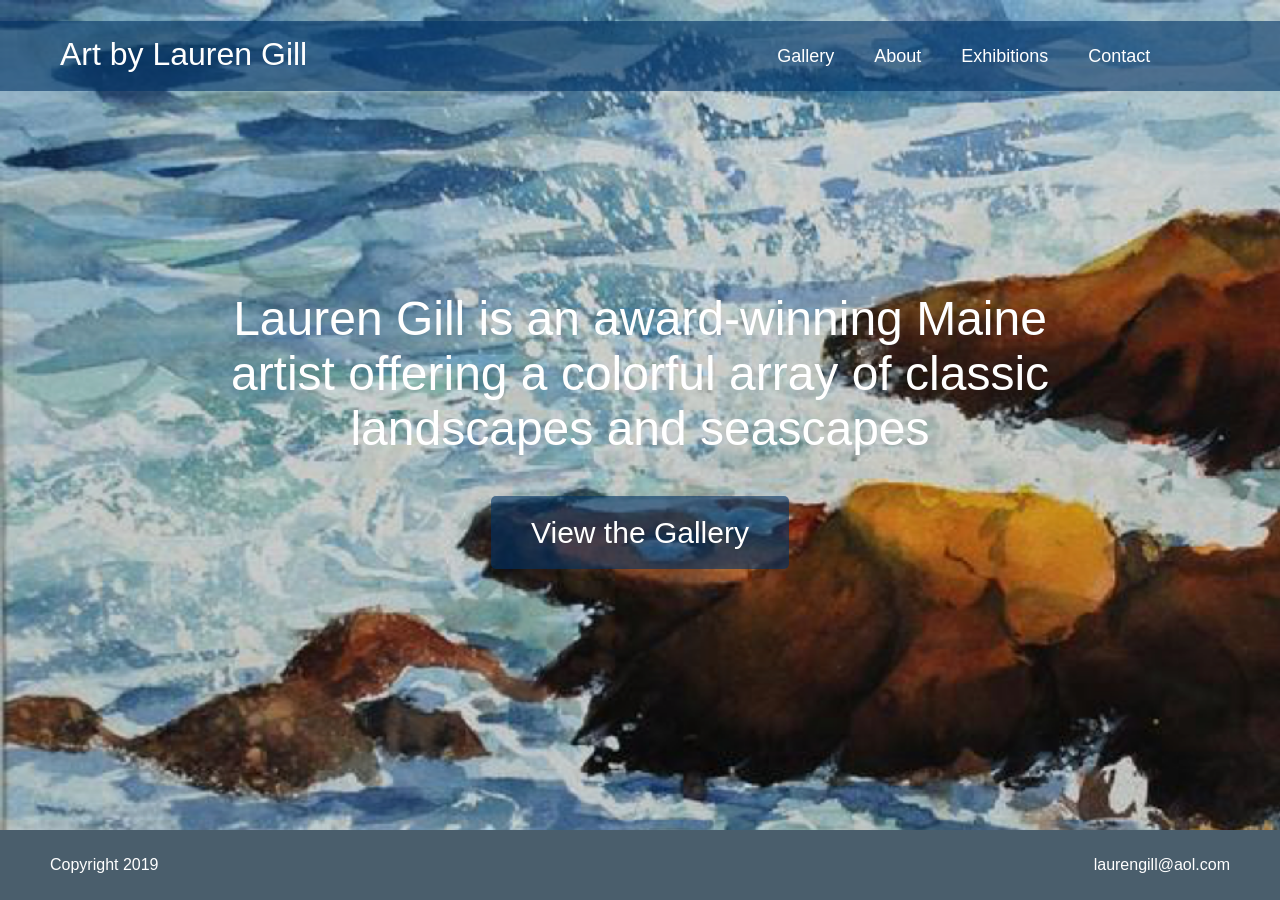
<file: index.html>
<!DOCTYPE html>
<html>
<head>
	<title>Art by Lauren Gill</title>
	<meta charset="UTF-8">
    <link rel="stylesheet" href="css/normalize.css">
    <link rel="stylesheet" href="css/styles.css">
</head>

<body>
	<header class="gillHeader">
		<div class="container group">
		<h1><a href="gill_index.html">Art by Lauren Gill</a></h1>
		<nav>
			<ul>
				<li><a href="gill_gallery.html">Gallery</a></li>
				<li><a href="gill_about.html">About</a></li>
				<li><a href="gill_exhibits.html">Exhibitions</a></li>
				<li><a href="gill_contact.html">Contact</a></li>
			</ul>
		</nav>
	</header>

	<main>
		<div class="container">
			<div class="hero">	
				<h1>Lauren Gill is an award-winning Maine <br> artist offering a colorful array of classic <br> landscapes and seascapes</h1>
			</div>
			<div class="cta">
				<a href="gill_gallery.html">View the Gallery</a>
			</div>
		</div>
	</main>

	<footer> 
		<div class="container">
			<div class="copyright">
				<p>Copyright 2019</p>
			</div>
		<p>laurengill@aol.com</p>
		</div>
	</footer>

<script src="https://ajax.googleapis.com/ajax/libs/jquery/3.4.1/jquery.min.js"></script>
<script src="js/index.js"></script>

</body>
</html>
</file>
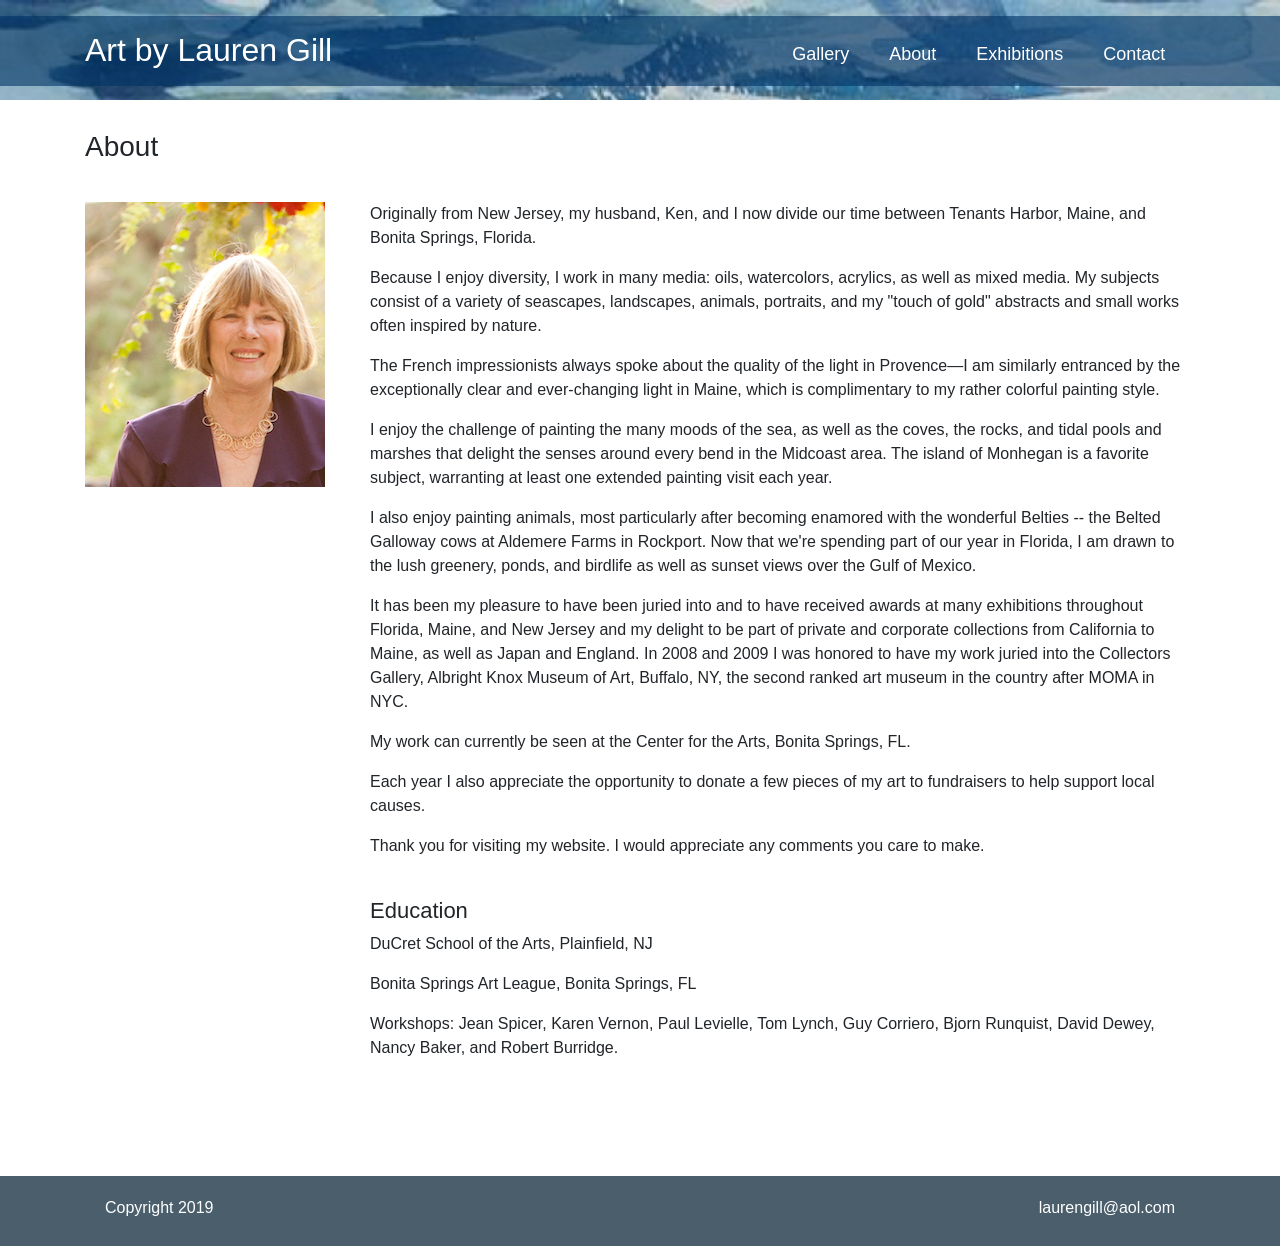
<file: gill_about.html>
<!DOCTYPE html>
<html>
<head>
	<title>About Lauren Gill</title>
	<meta charset="UTF-8">
    <meta name="viewport" content="width=device-width, initial-scale=1, shrink-to-fit=no">

    <link rel="stylesheet" href="css/normalize.css">
    <link rel="stylesheet" href="css/styles-else.css">
	<link rel="stylesheet" href="https://stackpath.bootstrapcdn.com/bootstrap/4.3.1/css/bootstrap.min.css" integrity="sha384-ggOyR0iXCbMQv3Xipma34MD+dH/1fQ784/j6cY/iJTQUOhcWr7x9JvoRxT2MZw1T" crossorigin="anonymous">

</head>
<body>
	<header class="gillHeader">
		<div class="gillHeaderInside">
			<div class="container group">
			<h1><a href="gill_index.html">Art by Lauren Gill</a></h1>
			<nav>
				<ul>
					<li><a href="gill_gallery.html">Gallery</a></li>
					<li><a href="gill_about.html">About</a></li>
					<li><a href="gill_exhibits.html">Exhibitions</a></li>
					<li><a href="gill_contact.html">Contact</a></li>
				</ul>
			</nav>
			</div>
		</div>
	</header>

	<main>
		<div class="container">
			<div class="row">
				<div class="col">
					<h1 class="gillH1">About</h1>
				</div>
			</div>
			<div class="row">
				<div class="col-3">
				<img class="sideImage" src="images/gill_headshot.jpg"> 
				</div>
				<div class="col-9">
			<p>Originally from New Jersey, my husband, Ken, and I now divide our time between Tenants Harbor, Maine, and Bonita Springs, Florida.</p>
			<p>Because I enjoy diversity, I work in many media:  oils, watercolors, acrylics, as well as mixed media. My subjects consist of a variety of seascapes, landscapes, animals, portraits, and my "touch of gold" abstracts and small works often inspired by nature.</p>
			<p>The French impressionists always spoke about the quality of the light in Provence—I am similarly entranced by the exceptionally clear and ever-changing light in Maine, which is complimentary to my rather colorful painting style.</p>
			<p>I enjoy the challenge of painting the many moods of the sea, as well as the coves, the rocks, and tidal pools and marshes that delight the senses around every bend in the Midcoast area. The island of Monhegan is a favorite subject, warranting at least one extended painting visit each year. </p>
			<p>I also enjoy painting animals, most particularly after becoming enamored with the wonderful Belties -- the Belted Galloway cows at Aldemere Farms in Rockport. Now that we're spending part of our year in Florida, I am drawn to the lush greenery, ponds, and birdlife as well as sunset views over the Gulf of Mexico.</p>
			<p>It has been my pleasure to have been juried into and to have received awards at many exhibitions throughout Florida, Maine, and New Jersey and my delight to be part of private and corporate collections from California to Maine, as well as Japan and England. In 2008 and 2009 I was honored to have my work juried into the Collectors Gallery, Albright Knox Museum of Art, Buffalo, NY, the second ranked art museum in the country after MOMA in NYC.</p>
			<p>My work can currently be seen at the Center for the Arts, Bonita Springs, FL.</p>
			<p>Each year I also appreciate the opportunity to donate a few pieces of my art to fundraisers to help support local causes.</p>
			<p>Thank you for visiting my website. I would  appreciate any comments you care to make.</p>
			<br>

			<h2 class="gillH2">Education</h2>
			<p>DuCret School of the Arts, Plainfield, NJ</p>
			<p>Bonita Springs Art League, Bonita Springs, FL</p>
			<p>Workshops:  Jean Spicer, Karen Vernon, Paul Levielle, Tom Lynch, Guy Corriero, Bjorn Runquist, David Dewey, Nancy Baker, and Robert Burridge.</p>
		</div>
		</div>
	</div>
	</main>

	<footer> 
		<div class="container">
			<div class="copyright">
				<p>Copyright 2019</p>
			</div>
		<p>laurengill@aol.com</p>
		</div>
	</footer>

<script src="https://code.jquery.com/jquery-3.3.1.slim.min.js" integrity="sha384-q8i/X+965DzO0rT7abK41JStQIAqVgRVzpbzo5smXKp4YfRvH+8abtTE1Pi6jizo" crossorigin="anonymous"></script>
<script src="https://cdnjs.cloudflare.com/ajax/libs/popper.js/1.14.7/umd/popper.min.js" integrity="sha384-UO2eT0CpHqdSJQ6hJty5KVphtPhzWj9WO1clHTMGa3JDZwrnQq4sF86dIHNDz0W1" crossorigin="anonymous"></script>
<script src="https://stackpath.bootstrapcdn.com/bootstrap/4.3.1/js/bootstrap.min.js" integrity="sha384-JjSmVgyd0p3pXB1rRibZUAYoIIy6OrQ6VrjIEaFf/nJGzIxFDsf4x0xIM+B07jRM" crossorigin="anonymous"></script>
<script src="js/index.js"></script>

</body>
</html>
</file>
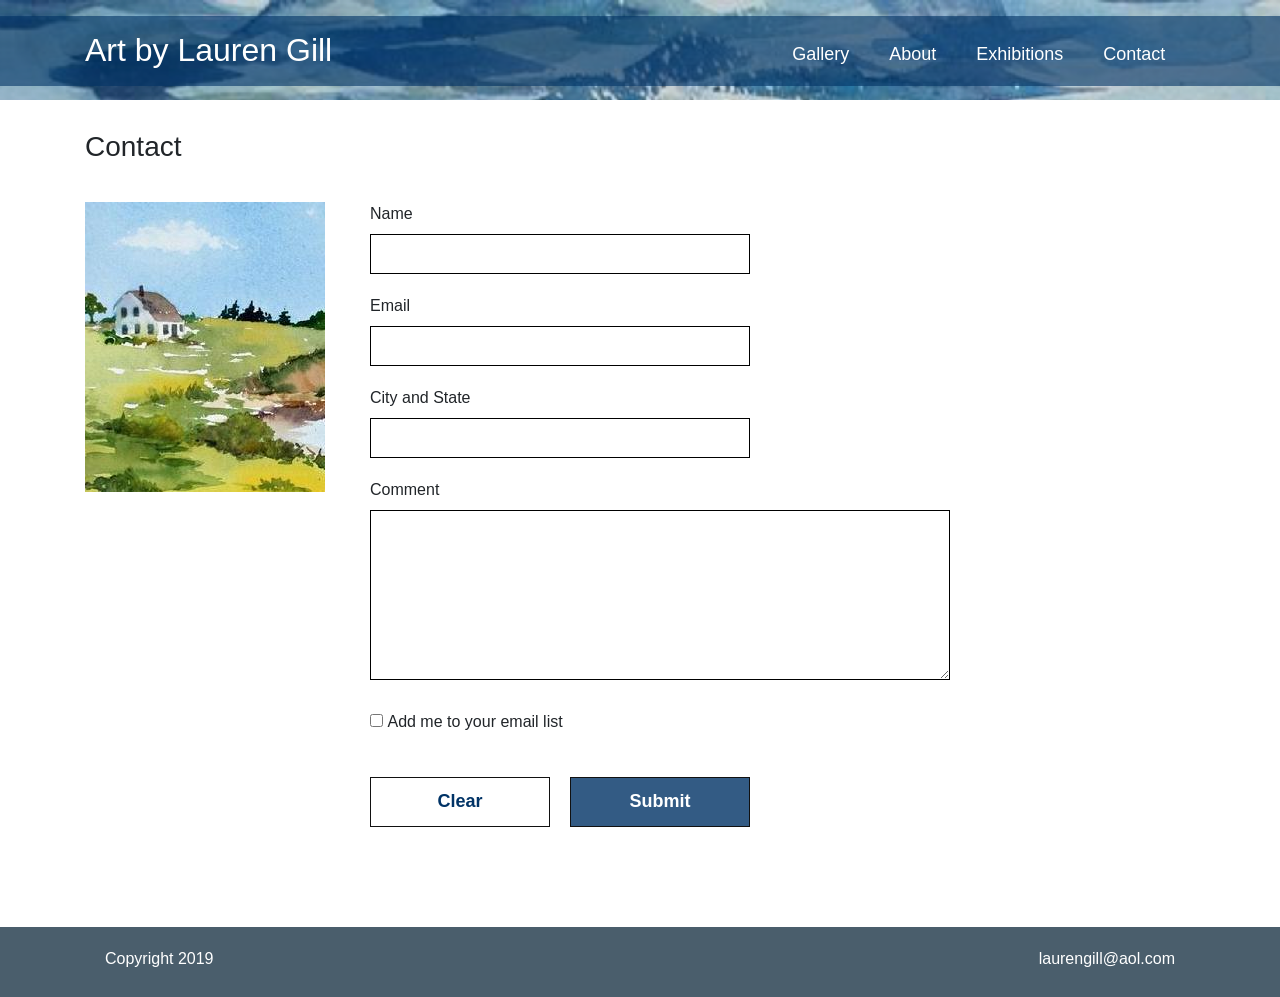
<file: gill_contact.html>
<!DOCTYPE html>
<html>
<head>
	<title>About Lauren Gill</title>
	<meta charset="UTF-8">
    <meta name="viewport" content="width=device-width, initial-scale=1, shrink-to-fit=no">

    <link rel="stylesheet" href="css/normalize.css">
    <link rel="stylesheet" href="css/styles-else.css">
	<link rel="stylesheet" href="https://stackpath.bootstrapcdn.com/bootstrap/4.3.1/css/bootstrap.min.css" integrity="sha384-ggOyR0iXCbMQv3Xipma34MD+dH/1fQ784/j6cY/iJTQUOhcWr7x9JvoRxT2MZw1T" crossorigin="anonymous">

</head>
<body>
	<header class="gillHeader">
		<div class="gillHeaderInside">
			<div class="container group">
			<h1><a href="gill_index.html">Art by Lauren Gill</a></h1>
			<nav>
				<ul>
					<li><a href="gill_gallery.html">Gallery</a></li>
					<li><a href="gill_about.html">About</a></li>
					<li><a href="gill_exhibits.html">Exhibitions</a></li>
					<li><a href="gill_contact.html">Contact</a></li>
				</ul>
			</nav>
			</div>
		</div>
	</header>

	<main>
		<div class="container">
			<div class="row">
				<div class="col">
					<h1 class="gillH1">Contact</h1>
				</div>
			</div>		
			<div class="row">
				<div class="col-3">
					<img class="sideImage" src="images/Watermans_Beach_cropped.jpg">
				</div>
				<div class="col-9">
					<form>
						<label for="name">Name</label>	
						<input type="text" id="name" class="input">
						<label for="email">Email</label>	
						<input type="email" id="email" class="input">
						<fieldset>
							<label for="city">City and State </label>
							<input type="text" id="city" class="input">
							<!-- <label for="state">State</label>	 -->
							<!-- <input type="text" id="state" class="input"> -->
						</fieldset>
						<label for="comment">Comment</label>	
						<textarea id="comment" class="input"></textarea>
						<input type="checkbox" id="checkbox">
						<label for="emailList">Add me to your email list</label> <br>
						<input type="submit" value="Clear" id="btn-clear">
						<input type="submit" value="Submit" id="btn-submit">
					</form>
				</div>
			</div>
		</div>
	</main>

	<footer> 
		<div class="container">
			<div class="copyright">
				<p>Copyright 2019</p>
			</div>
		<p>laurengill@aol.com</p>
		</div>
	</footer>

<script src="https://code.jquery.com/jquery-3.3.1.slim.min.js" integrity="sha384-q8i/X+965DzO0rT7abK41JStQIAqVgRVzpbzo5smXKp4YfRvH+8abtTE1Pi6jizo" crossorigin="anonymous"></script>
<script src="https://cdnjs.cloudflare.com/ajax/libs/popper.js/1.14.7/umd/popper.min.js" integrity="sha384-UO2eT0CpHqdSJQ6hJty5KVphtPhzWj9WO1clHTMGa3JDZwrnQq4sF86dIHNDz0W1" crossorigin="anonymous"></script>
<script src="https://stackpath.bootstrapcdn.com/bootstrap/4.3.1/js/bootstrap.min.js" integrity="sha384-JjSmVgyd0p3pXB1rRibZUAYoIIy6OrQ6VrjIEaFf/nJGzIxFDsf4x0xIM+B07jRM" crossorigin="anonymous"></script>
<script src="js/index.js"></script>

</body>
</html>
</file>
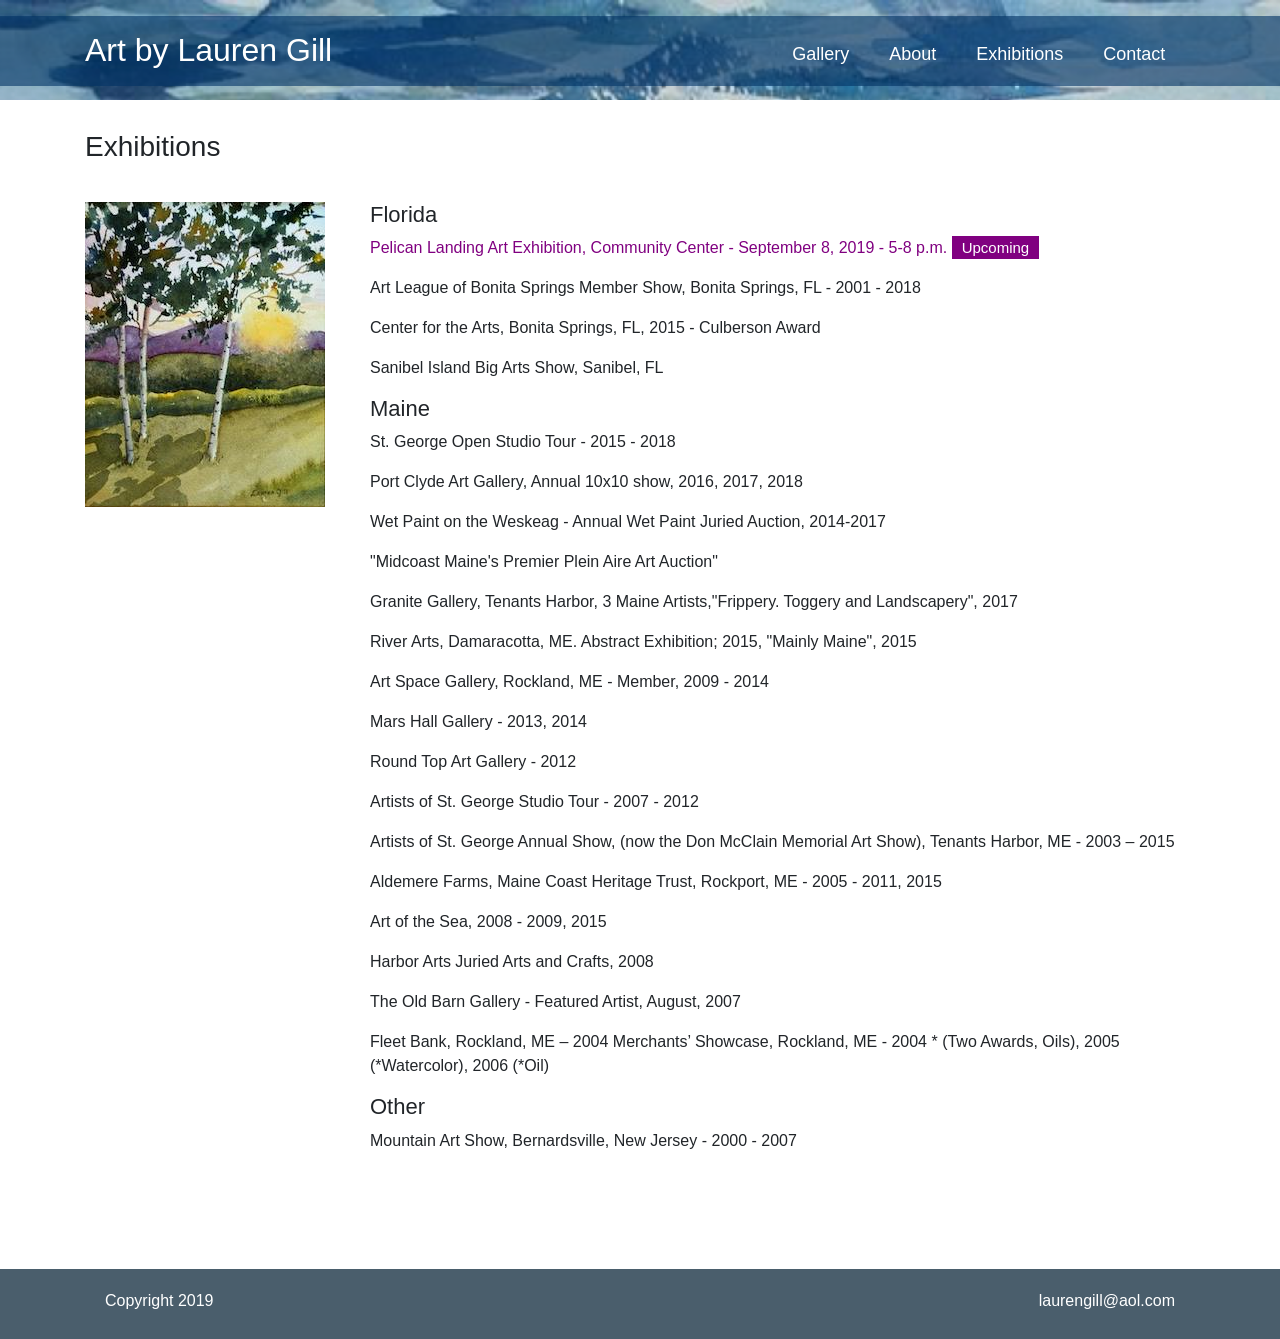
<file: gill_exhibits.html>
<!DOCTYPE html>
<html>
<head>
	<title>Exhibits of Lauren Gill</title>
	<meta charset="UTF-8">
    <meta name="viewport" content="width=device-width, initial-scale=1, shrink-to-fit=no">

    <link rel="stylesheet" href="css/normalize.css">
    <link rel="stylesheet" href="css/styles-else.css">
	<link rel="stylesheet" href="https://stackpath.bootstrapcdn.com/bootstrap/4.3.1/css/bootstrap.min.css" integrity="sha384-ggOyR0iXCbMQv3Xipma34MD+dH/1fQ784/j6cY/iJTQUOhcWr7x9JvoRxT2MZw1T" crossorigin="anonymous">

</head>
<body>
	<header class="gillHeader">
		<div class="gillHeaderInside">
			<div class="container group">
			<h1><a href="gill_index.html">Art by Lauren Gill</a></h1>
			<nav>
				<ul>
					<li><a href="gill_gallery.html">Gallery</a></li>
					<li><a href="gill_about.html">About</a></li>
					<li><a href="gill_exhibits.html">Exhibitions</a></li>
					<li><a href="gill_contact.html">Contact</a></li>
				</ul>
			</nav>
			</div>
		</div>
	</header>

	<main>
		<div class="container">
			<div class="row">
				<div class="col">
					<h1 class="gillH1">Exhibitions</h1>
				</div>
			</div>		
			<div class="row">
				<div class="col-3">
					<img class="sideImage" src="images/Sunset_BeechHill.jpg">
				</div>
				<div class="col-9">
					<h2 class="gillH2">Florida</h2>
					<p class="current">Pelican Landing Art Exhibition, Community Center - September 8, 2019 - 5-8 p.m. <span class="upcoming"> Upcoming </span></p>
					<p>Art League of Bonita Springs Member Show, Bonita Springs, FL - 2001 - 2018</p>
					<p>Center for the Arts, Bonita Springs, FL, 2015 - Culberson Award</p>
					<p>Sanibel Island Big Arts Show, Sanibel, FL</p>
					<h2 class="gillH2">Maine</h2>
					<p>St. George Open Studio Tour - 2015 - 2018</p>
					<p>Port Clyde Art Gallery, Annual 10x10 show, 2016, 2017, 2018</p>
					<p>Wet Paint on the Weskeag - Annual Wet Paint Juried Auction, 2014-2017</p>
					<p>"Midcoast Maine's Premier Plein Aire Art Auction"</p>
					<p>Granite Gallery, Tenants Harbor, 3 Maine Artists,"Frippery. Toggery and Landscapery", 2017</p>
					<p>River Arts, Damaracotta, ME.  Abstract Exhibition; 2015, "Mainly Maine", 2015</p>
					<p>Art Space Gallery, Rockland, ME - Member, 2009 - 2014</p>
					<p>Mars Hall Gallery - 2013, 2014</p>
					<p>Round Top Art Gallery -  2012</p>
					<p>Artists of St. George Studio Tour  - 2007 -  2012</p>
					<p>Artists of St. George Annual Show, (now the Don McClain Memorial Art Show), Tenants Harbor, ME - 2003 – 2015</p>
					<p>Aldemere Farms, Maine Coast Heritage Trust, Rockport, ME - 2005 - 2011, 2015</p>
					<p>Art of the Sea, 2008 - 2009, 2015</p>
					<p>Harbor Arts Juried Arts and Crafts, 2008</p>
					<p>The Old Barn Gallery - Featured Artist, August, 2007</p>
					<p>Fleet Bank, Rockland, ME – 2004 Merchants’ Showcase, Rockland, ME - 2004 * (Two Awards, Oils), 2005 (*Watercolor), 2006  (*Oil)</p>
					<h2 class="gillH2">Other</h2>
					<p>Mountain Art Show, Bernardsville, New Jersey - 2000 - 2007</p>
				</div>
			</div>
		</div>
	</main>

	<footer> 
		<div class="container">
			<div class="copyright">
				<p>Copyright 2019</p>
			</div>
		<p>laurengill@aol.com</p>
		</div>
	</footer>

<script src="https://code.jquery.com/jquery-3.3.1.slim.min.js" integrity="sha384-q8i/X+965DzO0rT7abK41JStQIAqVgRVzpbzo5smXKp4YfRvH+8abtTE1Pi6jizo" crossorigin="anonymous"></script>
<script src="https://cdnjs.cloudflare.com/ajax/libs/popper.js/1.14.7/umd/popper.min.js" integrity="sha384-UO2eT0CpHqdSJQ6hJty5KVphtPhzWj9WO1clHTMGa3JDZwrnQq4sF86dIHNDz0W1" crossorigin="anonymous"></script>
<script src="https://stackpath.bootstrapcdn.com/bootstrap/4.3.1/js/bootstrap.min.js" integrity="sha384-JjSmVgyd0p3pXB1rRibZUAYoIIy6OrQ6VrjIEaFf/nJGzIxFDsf4x0xIM+B07jRM" crossorigin="anonymous"></script>
<script src="js/index.js"></script>

</body>
</html>
</file>
<file: css/styles.css>
body {
	background-image: url("../images/Surf_at_Lobster_Cove.png");
	background-size: cover;
	min-height: 100%;
}

main {
	padding-bottom: 70px;

}

.container {
	width: 1180px;
	margin: 0 auto;
}

.group:after {
  content: "";
  display: table;
  clear: both;
}

.gillHeader {
	margin-top: 10px;
	background-color: rgba(0,50,100,0.6);
	height: 70px;
}

.gillHeader h1 > a {
	text-decoration: none;
	color: white;
	float: left;
	margin-right: 440px;
	font-size: 32px;
	font-weight: normal;
	padding: 15px 10px;
}

.gillHeader ul {
	margin-top: 0; 
}

.gillHeader li > a {
	text-decoration: none;
	float: left;
	color: white;
	list-style-type: none;
	font-size: 18px;
	padding: 5px 20px;
	margin-top: 20px;
}

.gillHeader li > a:hover {
	background-color: rgba(0,50,100,0.6);
}

.hero > h1 {
	text-align: center;
	color: white;
	font-size: 48px;
	margin-top: 200px;
	font-weight: normal;
}
.cta {
	text-align: center;
	margin-top: 60px;
}

.cta a {
	color: white;
	text-decoration: none;
	width: 400px;
	font-size: 30px;
	padding: 20px 40px;
	background-color: rgba(0,50,100,0.6);
	border-radius: 5px;
	margin-top: 20px;
}

.cta a:hover {
	background-color: rgba(0,50,100,0.8);

}

/*footer*/

footer {
	background-color: #4A5E6C;
	color: white;
	height: 70px;
	margin-top: 250px;
	position: absolute;
	width: 100%;
	bottom: 0;
}

.copyright {
	float: left;
}


footer p {
	padding-top: 10px;
	float: right;
	margin-bottom: 0;
}
</file>
<file: css/styles-else.css>
.gillH1 {
	font-size: 28px;
	padding-top: 30px;
	padding-bottom: 30px;
}

.gillH2 {
	font-size: 22px;
}

.container {
	width: 1180px;
	margin: 0 auto;
	padding: 0;
}

.group:after {
  content: "";
  display: table;
  clear: both;
}

.gillHeader {
	background-image: url("../images/Surf_header.png");
	background-size: cover;
	height: 100px;
	overflow: hidden;
}

.gillHeaderInside {
	background-color: rgba(0,50,100,0.6);
	height: 70px;
	margin-top: 10px;
}

.gillHeaderInside h1 > a {
	text-decoration: none;
	color: white;
	float: left;
	margin-right: 440px;
	font-size: 32px;
	font-weight: normal;
	padding: 15px 0;
}

.gillHeader ul {
	margin-top: 0; 
}

.gillHeader li > a {
	text-decoration: none;
	float: left;
	color: white;
	list-style-type: none;
	font-size: 18px;
	padding: 5px 20px;
	margin-top: 20px;
}

.gillHeader li > a:hover {
	background-color: rgba(0,50,100,0.6);
}

/*gallery page*/

.sideNav {
	padding-left: 0;
}

.sideNav li {
	list-style-type: none;
	padding-right: 10px;
	padding-bottom: 20px;
}

.sideNav a {
	text-decoration: none;
	font-size: 18px;
	color: purple;
}

.sideNav a:hover {
	font-weight: bold;
	text-decoration: none;
}

.thumbImages img {
	width: 220px;
	height: 220px;
	margin-right: 25px;
	margin-bottom: 25px;
	float: left;
}

.thumbImages img:hover {
	box-shadow: 10px 10px 10px rgba(0,50,100,0.6);
	width: 222px;
	height: 222px;
	margin-right: 23px;
	margin-bottom: 23px;
}

.modal-body {
	text-align: center;
}

.modal-body img {
	margin: 0 auto;
	max-width: 100%;
}


/*about page*/

.sideImage {
	max-width: 100%;
}

.current {
	color: purple;
}

.upcoming {
	background-color: purple;
	color: white;
	font-size: 15px;
	padding: 3px 10px;
}

/* contact */

.input {
  color: black;
  border: 1px solid black;
  height: 40px;
  line-height: 42px;
  padding: 0px 10px;
  font-size: 18px;
  width: 380px;
  display: block;
  margin-bottom: 20px;
}

#state {
  width: 180px;
}

#comment {
	width: 580px;
	height:  170px;
	margin-bottom: 30px;
	padding-left: 10px 10px;
}

#checkbox {
	margin-bottom: 50px;
	font-size: 18px;
}

#btn-submit, #btn-clear {
  background: white;
  color: #003366;
  font-size: 18px;
  font-weight: bold;
  border: 1px solid #111;
  text-align: center;
  display: block;
  width: 180px;
  height: 50px;
  vertical-align: middle;
  margin-right: 20px;
  font-family: helvetica, arial, sans-serif;
  cursor: pointer;
  float: left;
}

#btn-submit {
	background: rgba(0,51,102,0.8);
	color: white;
	display: inline;
}

#btn-submit:hover {
  background: rgb(0,51,102);
}


/*footer*/

footer {
	background-color: #4A5E6C;
	color: white;
	height: 70px;
	margin-top: 100px;
	margin-bottom: 0;
}
.copyright {
	float: left;
}

footer p {
	padding: 20px;
	float: right;
	margin-bottom: 0;
}
</file>
